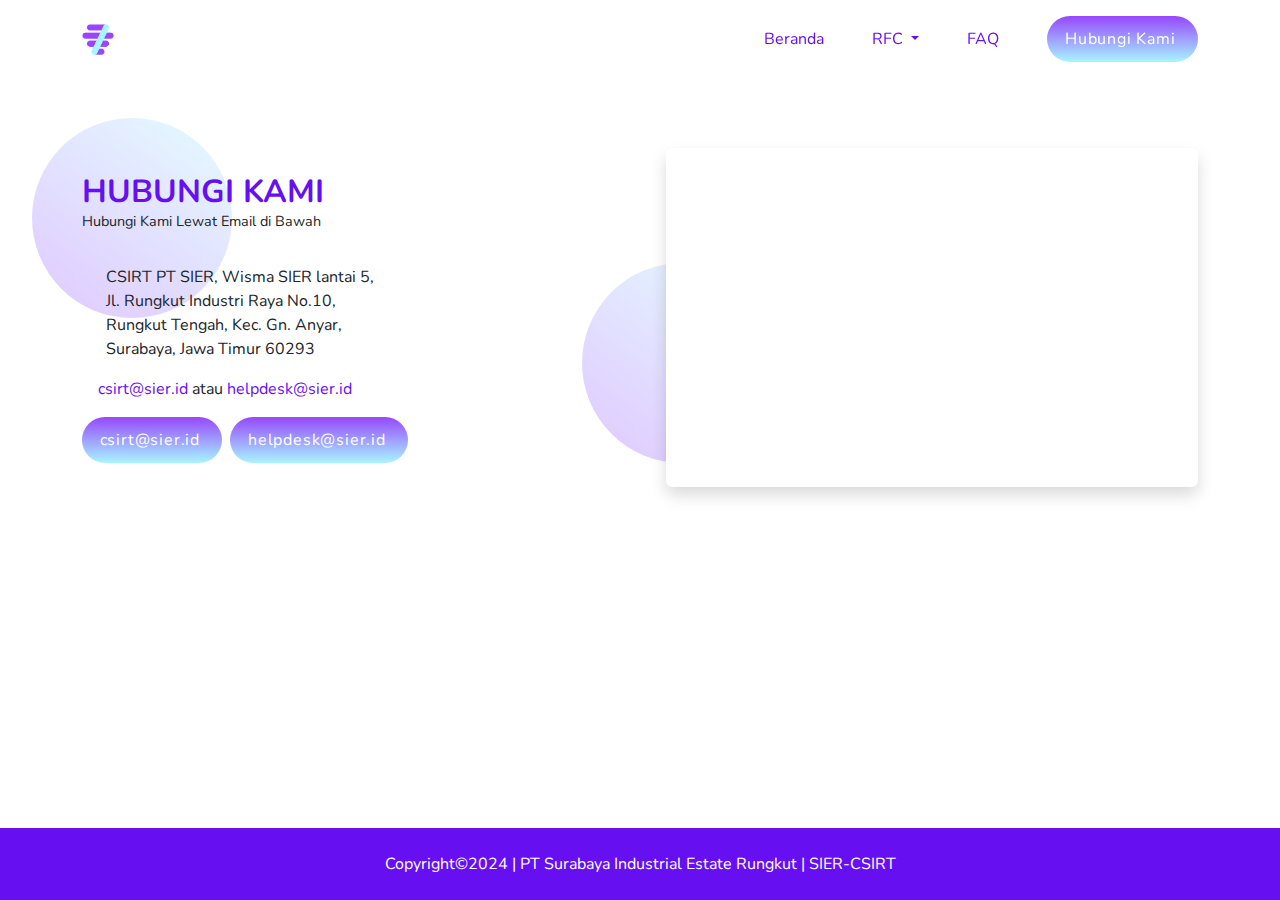
<file: contact.html>
<!DOCTYPE html>
<html lang="en">
  <head>
    <meta charset="UTF-8" />
    <meta name="viewport" content="width=device-width, initial-scale=1.0" />
    <title>SIER-CSIRT</title>

    <!-- icon:tab -->
    <link rel="shortcut icon" href="assets/images/logo.png" />
    <!-- endinject -->

    <!-- inject: cdn -->
    <link href="https://cdn.jsdelivr.net/npm/bootstrap@5.3.3/dist/css/bootstrap.min.css" rel="stylesheet" integrity="sha384-QWTKZyjpPEjISv5WaRU9OFeRpok6YctnYmDr5pNlyT2bRjXh0JMhjY6hW+ALEwIH" crossorigin="anonymous"/>
    <link rel="stylesheet" href="https://cdnjs.cloudflare.com/ajax/libs/font-awesome/6.5.1/css/all.min.css" integrity="sha512-DTOQO9RWCH3ppGqcWaEA1BIZOC6xxalwEsw9c2QQeAIftl+Vegovlnee1c9QX4TctnWMn13TZye+giMm8e2LwA==" crossorigin="anonymous" referrerpolicy="no-referrer"/>

    <!-- inject: css -->
    <link rel="stylesheet" href="assets/css/style.css" />
  </head>
  <body>
    <nav class="sticky-top navbar navbar-expand-lg py-3" data-bs-theme="light">
      <div class="container">
        <a class="navbar-brand" href="index.html">
          <img class="nav-logo" src="assets/images/logo.png" alt="" />
        </a>
        <button
          class="navbar-toggler"
          type="button"
          data-bs-toggle="collapse"
          data-bs-target="#navbarSupportedContent"
          aria-controls="navbarSupportedContent"
          aria-expanded="false"
          aria-label="Toggle navigation"
        >
          <span class="navbar-toggler-icon"></span>
        </button>
        <div class="collapse navbar-collapse" id="navbarSupportedContent">
          <ul class="navbar-nav ms-auto mb-2 mb-lg-0">
            <li class="nav-item px-lg-3 py-2 py-lg-0 d-flex align-items-center">
              <a class="nav-link nav-link-2" href="index.html">Beranda</a>
            </li>
            <li class="nav-item dropdown px-lg-3 py-2 py-lg-0 d-flex align-items-center">
              <a class="nav-link nav-link-2 dropdown-toggle" href="#" role="button" data-bs-toggle="dropdown" aria-expanded="false">
                RFC
              </a>
              <ul class="dropdown-menu" style="position: absolute">
                <li><a class="dropdown-item" href="rfc/rfc.html">RFC</a></li>
                <li>
                  <a class="dropdown-item" href="rfc/rfc2350.html">RFC 2350 Bahasa Indonesia</a>
                </li>
                <li>
                  <a class="dropdown-item" href="rfc/publickey.html">Public Key SIER CSIRT</a>
                </li>
              </ul>
            </li>
            <li class="nav-item px-lg-3 py-2 py-lg-0 d-flex align-items-center">
              <a class="nav-link nav-link-2" href="faq.html">FAQ</a>
            </li>
            <li class="nav-item ps-lg-4 py-2 py-lg-0">
              <a href="contact.html"  class="button">Hubungi Kami</a>
            </li>
          </ul>
        </div>
      </div>
    </nav>

    <main>
      <div class="container">
        <div class="container-margin-top faq-container d-flex flex-column flex-lg-row justify-content-between align-items-center gap-5">
          <div class="contact-box" style="position: relative;">
            <div class="bubble bubble-5"></div>
            <div class="bubble bubble-6"></div>
            <h2 class="text-start mb-0 text-center text-lg-start">HUBUNGI KAMI</h2>
            <p class="text-start p-sub text-center text-lg-start">Hubungi Kami Lewat Email di Bawah</p>
            <div class="d-flex align-items-center justify-content-center justify-content-lg-start gap-3 mb-3 w-100 w-lg-75">
              <i class="fa-solid fa-location-dot fs-3 me-2"></i>
              <p class="mb-0 w-50 w-lg-100">CSIRT PT SIER, Wisma SIER lantai 5, Jl. Rungkut Industri Raya No.10, Rungkut Tengah, Kec. Gn. Anyar, Surabaya, Jawa Timur 60293</p>
            </div>

            <div class="d-flex align-items-center justify-content-center justify-content-lg-start gap-3 mb-3 w-100 w-lg-75">
              <i class="fa-solid fa-envelope fs-3"></i>
              <p class="mb-0 w-50 w-lg-100"><span>csirt@sier.id</span> atau <span>helpdesk@sier.id</span></p>
            </div>

            <div class="d-flex gap-2 justify-content-center justify-content-lg-start">
              <a href="https://mail.google.com/mail/?view=cm&fs=1&to=csirt@sier.id" class="button" target="_blank" rel="noopener noreferrer">csirt@sier.id</a>
              <a href="https://mail.google.com/mail/?view=cm&fs=1&to=helpdesk@sier.id" class="button" target="_blank" rel="noopener noreferrer">helpdesk@sier.id</a>
            </div>
          </div>

          <div class="shadow rounded p-2 p-md-3 map-box">
            <iframe src="https://www.google.com/maps/embed?pb=!1m18!1m12!1m3!1d2798.1706589228793!2d112.75680027001538!3d-7.330195243802808!2m3!1f0!2f0!3f0!3m2!1i1024!2i768!4f13.1!3m3!1m2!1s0x2dd7fb20cc01506f%3A0x27d3cff522ba1723!2sPT%20Surabaya%20Industrial%20Estate%20Rungkut!5e0!3m2!1sen!2sid!4v1710832625845!5m2!1sen!2sid" 
              class="rounded maps" 
              allowfullscreen="" 
              loading="lazy" 
              referrerpolicy="no-referrer-when-downgrade"
              width="600" 
              height="450" 
              frameborder="0" 
              style="border:0;" 
              allowfullscreen="" 
              aria-hidden="false" 
              tabindex="0"
              zoom="12">
            </iframe>
          </div>
        </div>
      </div>
    </main>

    <footer class="container-margin-top p-4">
      <div class="container d-flex justify-content-center align-items-center">
        <p class="text-white text-center mb-0">
          Copyright©2024 | PT Surabaya Industrial Estate Rungkut | SIER-CSIRT
        </p>
      </div>
    </footer>

    <!-- Bootstrap -->
    <script src="https://cdn.jsdelivr.net/npm/@popperjs/core@2.11.8/dist/umd/popper.min.js" integrity="sha384-I7E8VVD/ismYTF4hNIPjVp/Zjvgyol6VFvRkX/vR+Vc4jQkC+hVqc2pM8ODewa9r" crossorigin="anonymous"></script>
    <script src="https://cdn.jsdelivr.net/npm/bootstrap@5.3.3/dist/js/bootstrap.min.js"  integrity="sha384-0pUGZvbkm6XF6gxjEnlmuGrJXVbNuzT9qBBavbLwCsOGabYfZo0T0to5eqruptLy" crossorigin="anonymous"></script>
    <script src="assets/js/navbar-2.js"></script>
  </body>
</html>
</file>
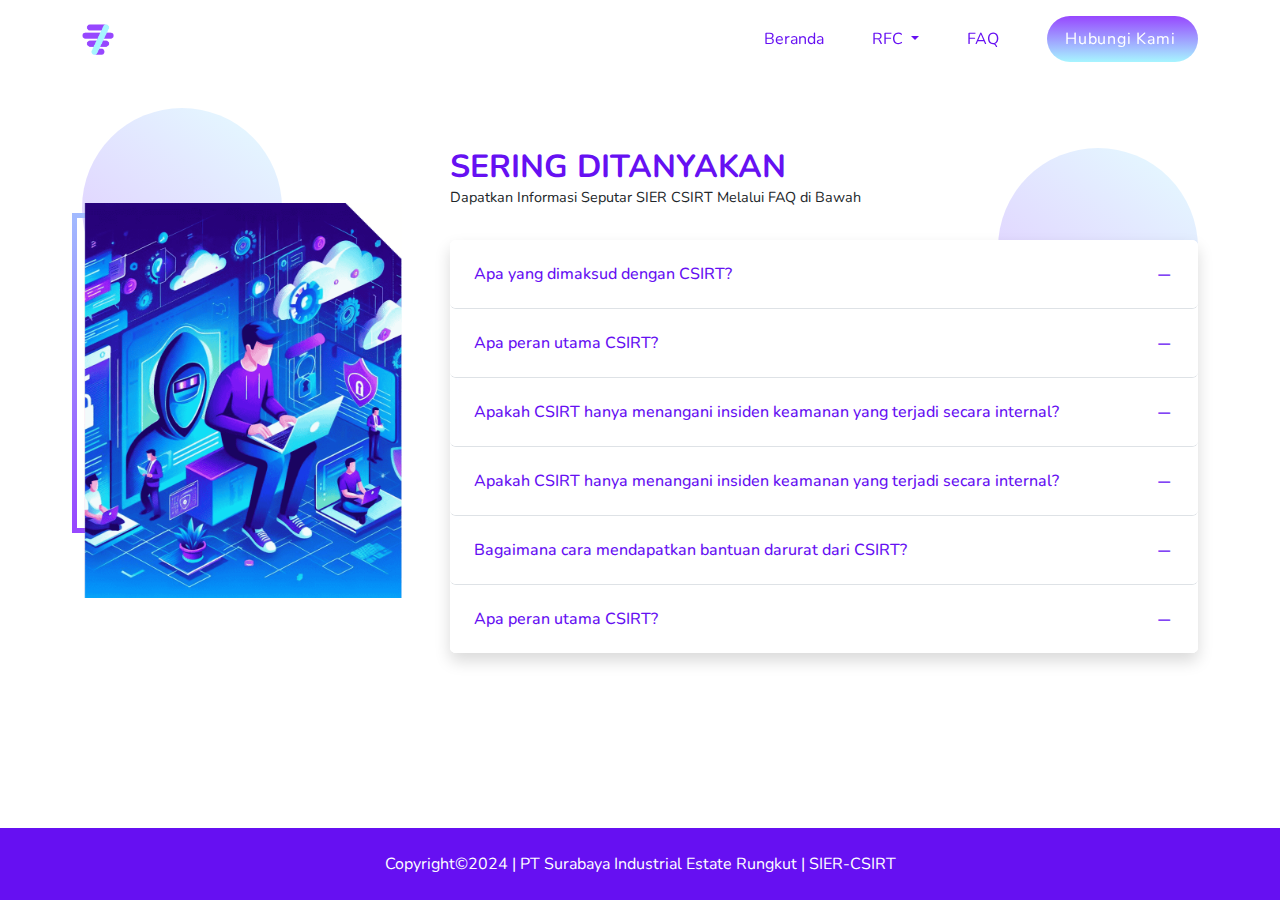
<file: faq.html>
<!DOCTYPE html>
<html lang="en">
  <head>
    <meta charset="UTF-8" />
    <meta name="viewport" content="width=device-width, initial-scale=1.0" />
    <title>SIER-CSIRT</title>

    <!-- icon:tab -->
    <link rel="shortcut icon" href="assets/images/logo.png" />
    <!-- endinject -->

    <!-- inject: cdn -->
    <link href="https://cdn.jsdelivr.net/npm/bootstrap@5.3.3/dist/css/bootstrap.min.css" rel="stylesheet" integrity="sha384-QWTKZyjpPEjISv5WaRU9OFeRpok6YctnYmDr5pNlyT2bRjXh0JMhjY6hW+ALEwIH" crossorigin="anonymous"/>
    <link rel="stylesheet" href="https://cdnjs.cloudflare.com/ajax/libs/font-awesome/6.5.1/css/all.min.css" integrity="sha512-DTOQO9RWCH3ppGqcWaEA1BIZOC6xxalwEsw9c2QQeAIftl+Vegovlnee1c9QX4TctnWMn13TZye+giMm8e2LwA==" crossorigin="anonymous" referrerpolicy="no-referrer"/>

    <!-- inject: css -->
    <link rel="stylesheet" href="assets/css/style.css" />
  </head>
  <body>
    <nav class="sticky-top navbar navbar-expand-lg py-3" data-bs-theme="light">
      <div class="container">
        <a class="navbar-brand" href="index.html">
          <img class="nav-logo" src="assets/images/logo.png" alt="" />
        </a>
        <button
          class="navbar-toggler"
          type="button"
          data-bs-toggle="collapse"
          data-bs-target="#navbarSupportedContent"
          aria-controls="navbarSupportedContent"
          aria-expanded="false"
          aria-label="Toggle navigation"
        >
          <span class="navbar-toggler-icon"></span>
        </button>
        <div class="collapse navbar-collapse" id="navbarSupportedContent">
          <ul class="navbar-nav ms-auto mb-2 mb-lg-0">
            <li class="nav-item px-lg-3 py-2 py-lg-0 d-flex align-items-center">
              <a class="nav-link nav-link-2" href="index.html">Beranda</a>
            </li>
            <li class="nav-item dropdown px-lg-3 py-2 py-lg-0 d-flex align-items-center">
              <a class="nav-link nav-link-2 dropdown-toggle" href="#" role="button" data-bs-toggle="dropdown" aria-expanded="false">
                RFC
              </a>
              <ul class="dropdown-menu" style="position: absolute">
                <li><a class="dropdown-item" href="rfc/rfc.html">RFC</a></li>
                <li>
                  <a class="dropdown-item" href="rfc/rfc2350.html">RFC 2350 Bahasa Indonesia</a>
                </li>
                <li>
                  <a class="dropdown-item" href="rfc/publickey.html">Public Key SIER CSIRT</a>
                </li>
              </ul>
            </li>
            <li class="nav-item px-lg-3 py-2 py-lg-0 d-flex align-items-center">
              <a class="nav-link nav-link-2" href="faq.html">FAQ</a>
            </li>
            <li class="nav-item ps-lg-4 py-2 py-lg-0">
              <a href="contact.html" class="button">Hubungi Kami</a>
            </li>
          </ul>
        </div>
      </div>
    </nav>

    <main>
      <div class="container">
        <div class="container-margin-top faq-container d-flex flex-column flex-lg-row justify-content-between align-items-center gap-5" style="position: relative;">
          <div class="bubble bubble-7"></div>
          <div class="bubble bubble-8"></div>
          <div class="faq-image d-flex justify-content-center justify-content-lg-end">
            <img src="assets/images/faq.png" alt="" />
          </div>

          <div class="w-100">
            <h2 class="text-center text-lg-start mb-0">SERING DITANYAKAN</h2>
            <p class="text-center text-lg-start p-sub">Dapatkan Informasi Seputar SIER CSIRT Melalui FAQ di Bawah</p>
            <div class="accordion accordion-flush shadow w-100" id="accordionFlushExample">
              <div class="accordion-item rounded">
                <h2 class="accordion-header rounded">
                  <button
                    class="accordion-button collapsed rounded p-3 p-lg-4"
                    type="button"
                    data-bs-toggle="collapse"
                    data-bs-target="#flush-collapseOne"
                    aria-expanded="false"
                    aria-controls="flush-collapseOne"
                  >
                    <h6 class="m-0">Apa yang dimaksud dengan CSIRT?</h6>
                  </button>
                </h2>
                <div
                  id="flush-collapseOne"
                  class="accordion-collapse collapse"
                  data-bs-parent="#accordionFlushExample"
                >
                  <div class="accordion-body p-3 p-lg-4">
                    CSIRT singkatan dari Computer Security Incident Response
                    Team. Ini adalah tim yang bertanggung jawab untuk menangani
                    insiden keamanan komputer dalam sebuah organisasi.
                  </div>
                </div>
              </div>

              <div class="accordian-donasi accordion-item rounded">
                <h2 class="accordion-header rounded">
                  <button
                    class="accordion-button collapsed rounded p-3 p-lg-4"
                    type="button"
                    data-bs-toggle="collapse"
                    data-bs-target="#flush-collapseSecond"
                    aria-expanded="false"
                    aria-controls="flush-collapseSecond"
                  >
                    <h6 class="m-0">Apa peran utama CSIRT?</h6>
                  </button>
                </h2>
                <div
                  id="flush-collapseSecond"
                  class="accordion-collapse collapse"
                  data-bs-parent="#accordionFlushExample"
                >
                  <div class="accordion-body p-3 p-lg-4">
                    Peran utama CSIRT adalah merespons dan menangani insiden
                    keamanan komputer, memberikan analisis keamanan, memberikan
                    rekomendasi keamanan, serta meningkatkan kesadaran keamanan
                    dalam organisasi.
                  </div>
                </div>
              </div>

              <div class="accordian-donasi accordion-item rounded">
                <h2 class="accordion-header rounded">
                  <button
                    class="accordion-button collapsed rounded p-3 p-lg-4"
                    type="button"
                    data-bs-toggle="collapse"
                    data-bs-target="#flush-collapseThree"
                    aria-expanded="false"
                    aria-controls="flush-collapseThree"
                  >
                    <h6 class="m-0">
                      Apakah CSIRT hanya menangani insiden keamanan yang terjadi
                      secara internal?
                    </h6>
                  </button>
                </h2>
                <div
                  id="flush-collapseThree"
                  class="accordion-collapse collapse"
                  data-bs-parent="#accordionFlushExample"
                >
                  <div class="accordion-body p-3 p-lg-4">
                    Peran utama CSIRT adalah merespons dan menangani insiden
                    keamanan komputer, memberikan analisis keamanan, memberikan
                    rekomendasi keamanan, serta meningkatkan kesadaran keamanan
                    dalam organisasi.
                  </div>
                </div>
              </div>

              <div class="accordian-donasi accordion-item rounded">
                <h2 class="accordion-header rounded">
                  <button
                    class="accordion-button collapsed rounded p-3 p-lg-4"
                    type="button"
                    data-bs-toggle="collapse"
                    data-bs-target="#flush-collapseFour"
                    aria-expanded="false"
                    aria-controls="flush-collapseFour"
                  >
                    <h6 class="m-0">
                      Apakah CSIRT hanya menangani insiden keamanan yang terjadi
                      secara internal?
                    </h6>
                  </button>
                </h2>
                <div
                  id="flush-collapseFour"
                  class="accordion-collapse collapse"
                  data-bs-parent="#accordionFlushExample"
                >
                  <div class="accordion-body p-3 p-lg-4">
                    Tidak, CSIRT juga dapat membantu dalam menangani insiden
                    keamanan yang melibatkan pihak eksternal seperti pelanggan,
                    vendor, atau mitra bisnis.
                  </div>
                </div>
              </div>

              <div class="accordian-donasi accordion-item rounded">
                <h2 class="accordion-header rounded">
                  <button
                    class="accordion-button collapsed rounded p-3 p-lg-4"
                    type="button"
                    data-bs-toggle="collapse"
                    data-bs-target="#flush-collapseFive"
                    aria-expanded="false"
                    aria-controls="flush-collapseFive"
                  >
                    <h6 class="m-0">
                      Bagaimana cara mendapatkan bantuan darurat dari CSIRT?
                    </h6>
                  </button>
                </h2>
                <div
                  id="flush-collapseFive"
                  class="accordion-collapse collapse"
                  data-bs-parent="#accordionFlushExample"
                >
                  <div class="accordion-body p-3 p-lg-4">
                    Untuk mendapatkan bantuan darurat dari CSIRT, Anda dapat
                    menghubungi email kontak yang terdapat pada menu
                    <strong>Hubungi Kami</strong>.
                  </div>
                </div>
              </div>

              <div class="accordian-donasi accordion-item rounded">
                <h2 class="accordion-header rounded">
                  <button
                    class="accordion-button collapsed rounded p-3 p-lg-4"
                    type="button"
                    data-bs-toggle="collapse"
                    data-bs-target="#flush-collapseSix"
                    aria-expanded="false"
                    aria-controls="flush-collapseSix"
                  >
                    <h6 class="m-0">Apa peran utama CSIRT?</h6>
                  </button>
                </h2>
                <div
                  id="flush-collapseSix"
                  class="accordion-collapse collapse"
                  data-bs-parent="#accordionFlushExample"
                >
                  <div class="accordion-body p-3 p-lg-4">
                    eran utama CSIRT adalah merespons dan menangani insiden
                    keamanan komputer, memberikan analisis keamanan, memberikan
                    rekomendasi keamanan, serta meningkatkan kesadaran keamanan
                    dalam organisasi.
                  </div>
                </div>
              </div>
            </div>
          </div>
        </div>
      </div>
    </main>

    <footer class="container-margin-top p-4">
      <div class="container d-flex justify-content-center align-items-center">
        <p class="text-white text-center mb-0">
          Copyright©2024 | PT Surabaya Industrial Estate Rungkut | SIER-CSIRT
        </p>
      </div>
    </footer>

    <!-- Bootstrap -->
    <script src="https://cdn.jsdelivr.net/npm/@popperjs/core@2.11.8/dist/umd/popper.min.js" integrity="sha384-I7E8VVD/ismYTF4hNIPjVp/Zjvgyol6VFvRkX/vR+Vc4jQkC+hVqc2pM8ODewa9r" crossorigin="anonymous"></script>
    <script src="https://cdn.jsdelivr.net/npm/bootstrap@5.3.3/dist/js/bootstrap.min.js"  integrity="sha384-0pUGZvbkm6XF6gxjEnlmuGrJXVbNuzT9qBBavbLwCsOGabYfZo0T0to5eqruptLy" crossorigin="anonymous"></script>
    <script src="assets/js/navbar-2.js"></script>
  </body>
</html>
</file>
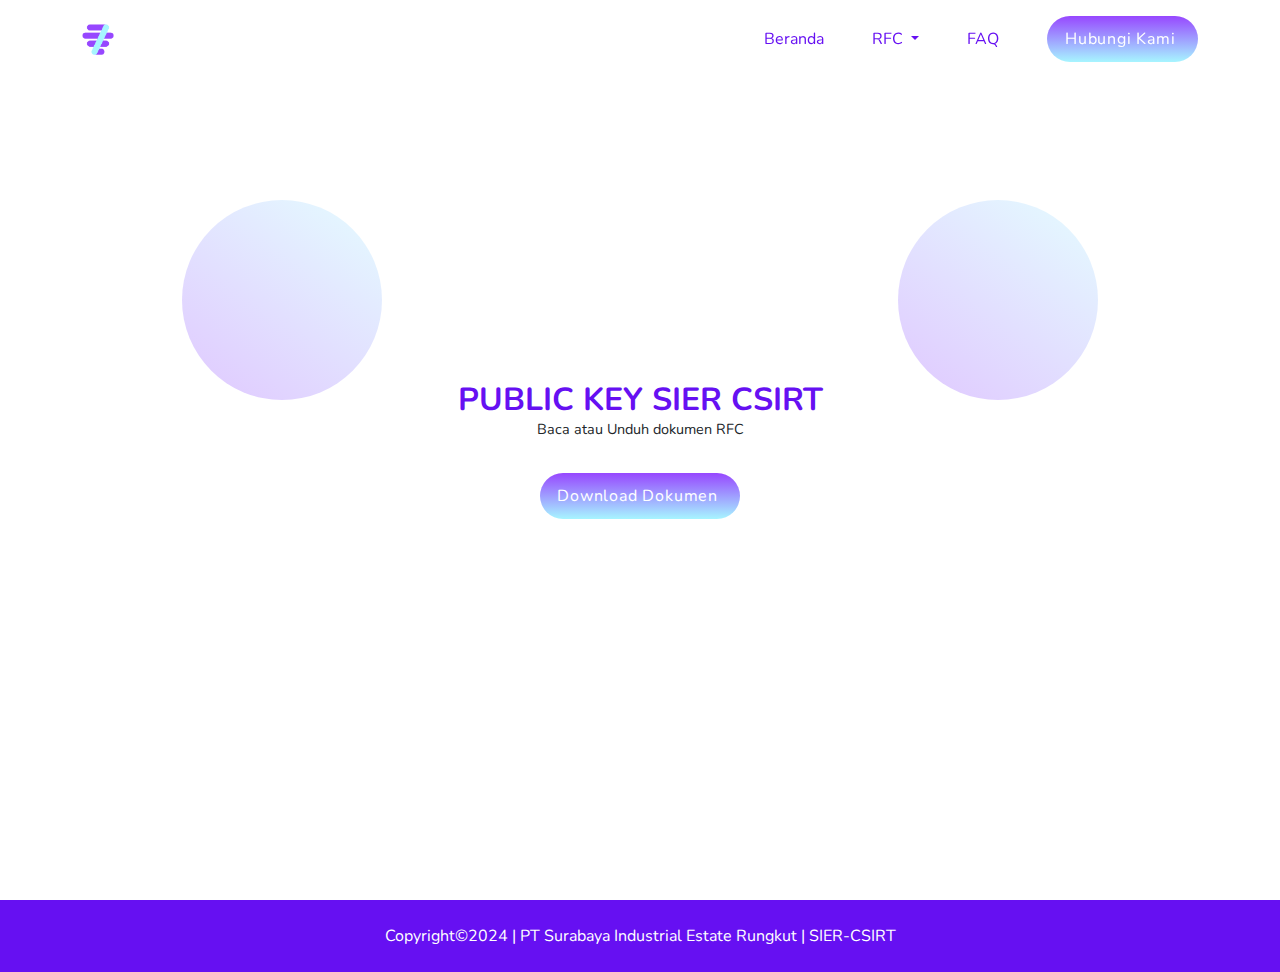
<file: rfc/publickey.html>
<!DOCTYPE html>
<html lang="en">
  <head>
    <meta charset="UTF-8" />
    <meta name="viewport" content="width=device-width, initial-scale=1.0" />
    <title>SIER-CSIRT</title>

    <!-- icon:tab -->
    <link rel="shortcut icon" href="../assets/images/logo.png" />
    <!-- endinject -->

    <!-- inject: cdn -->
    <link href="https://cdn.jsdelivr.net/npm/bootstrap@5.3.3/dist/css/bootstrap.min.css" rel="stylesheet" integrity="sha384-QWTKZyjpPEjISv5WaRU9OFeRpok6YctnYmDr5pNlyT2bRjXh0JMhjY6hW+ALEwIH" crossorigin="anonymous"/>
    <link rel="stylesheet" href="https://cdnjs.cloudflare.com/ajax/libs/font-awesome/6.5.1/css/all.min.css" integrity="sha512-DTOQO9RWCH3ppGqcWaEA1BIZOC6xxalwEsw9c2QQeAIftl+Vegovlnee1c9QX4TctnWMn13TZye+giMm8e2LwA==" crossorigin="anonymous" referrerpolicy="no-referrer"/>

    <!-- inject: css -->
    <link rel="stylesheet" href="../assets/css/style.css" />
  </head>
  <body>
    <nav class="fixed-top navbar navbar-expand-lg py-3" data-bs-theme="light">
      <div class="container">
        <a class="navbar-brand" href="../index.html">
          <img class="nav-logo" src="../assets/images/logo.png" alt="" />
        </a>
        <button
          class="navbar-toggler"
          type="button"
          data-bs-toggle="collapse"
          data-bs-target="#navbarSupportedContent"
          aria-controls="navbarSupportedContent"
          aria-expanded="false"
          aria-label="Toggle navigation"
        >
          <span class="navbar-toggler-icon"></span>
        </button>
        <div class="collapse navbar-collapse" id="navbarSupportedContent">
          <ul class="navbar-nav ms-auto mb-2 mb-lg-0">
            <li class="nav-item px-lg-3 py-2 py-lg-0 d-flex align-items-center">
              <a class="nav-link nav-link-2" href="../index.html">Beranda</a>
            </li>
            <li class="nav-item dropdown px-lg-3 py-2 py-lg-0 d-flex align-items-center">
              <a class="nav-link nav-link-2 dropdown-toggle" href="#" role="button" data-bs-toggle="dropdown" aria-expanded="false">
                RFC
              </a>
              <ul class="dropdown-menu" style="position: absolute">
                <li><a class="dropdown-item" href="rfc.html">RFC</a></li>
                <li>
                  <a class="dropdown-item" href="rfc2350.html">RFC 2350 Bahasa Indonesia</a>
                </li>
                <li>
                  <a class="dropdown-item" href="publickey.html">Public Key SIER CSIRT</a>
                </li>
              </ul>
            </li>
            <li class="nav-item px-lg-3 py-2 py-lg-0 d-flex align-items-center">
              <a class="nav-link nav-link-2" href="../faq.html">FAQ</a>
            </li>
            <li class="nav-item ps-lg-4 py-2 py-lg-0">
              <a href="../contact.html" class="button">Hubungi Kami</a>
            </li>
          </ul>
        </div>
      </div>
    </nav>

    <main>
      <div class="container">
        <div class="container-margin-top faq-container d-flex flex-column align-items-center mt-0 justify-content-center" style="position: relative; height: 100vh;">
          <h2 class="text-center mb-0">PUBLIC KEY SIER CSIRT</h2>
          <p class="text-center p-sub">Baca atau Unduh dokumen RFC</p>
          <a href="../assets/file/rfc.pdf" class="button" download>Download Dokumen</a>

          <div class="bubble bubble-11"></div>
          <div class="bubble bubble-12"></div>
        </div>
      </div>
    </main>


    <footer class="p-4">
      <div class="container d-flex justify-content-center align-items-center">
        <p class="text-white text-center mb-0">
          Copyright©2024 | PT Surabaya Industrial Estate Rungkut | SIER-CSIRT
        </p>
      </div>
    </footer>

    <!-- Bootstrap -->
    <script src="https://cdn.jsdelivr.net/npm/@popperjs/core@2.11.8/dist/umd/popper.min.js" integrity="sha384-I7E8VVD/ismYTF4hNIPjVp/Zjvgyol6VFvRkX/vR+Vc4jQkC+hVqc2pM8ODewa9r" crossorigin="anonymous"></script>
    <script src="https://cdn.jsdelivr.net/npm/bootstrap@5.3.3/dist/js/bootstrap.min.js"  integrity="sha384-0pUGZvbkm6XF6gxjEnlmuGrJXVbNuzT9qBBavbLwCsOGabYfZo0T0to5eqruptLy" crossorigin="anonymous"></script>
    <script src="../assets/js/navbar-2.js"></script>
  </body>
</html>
</file>
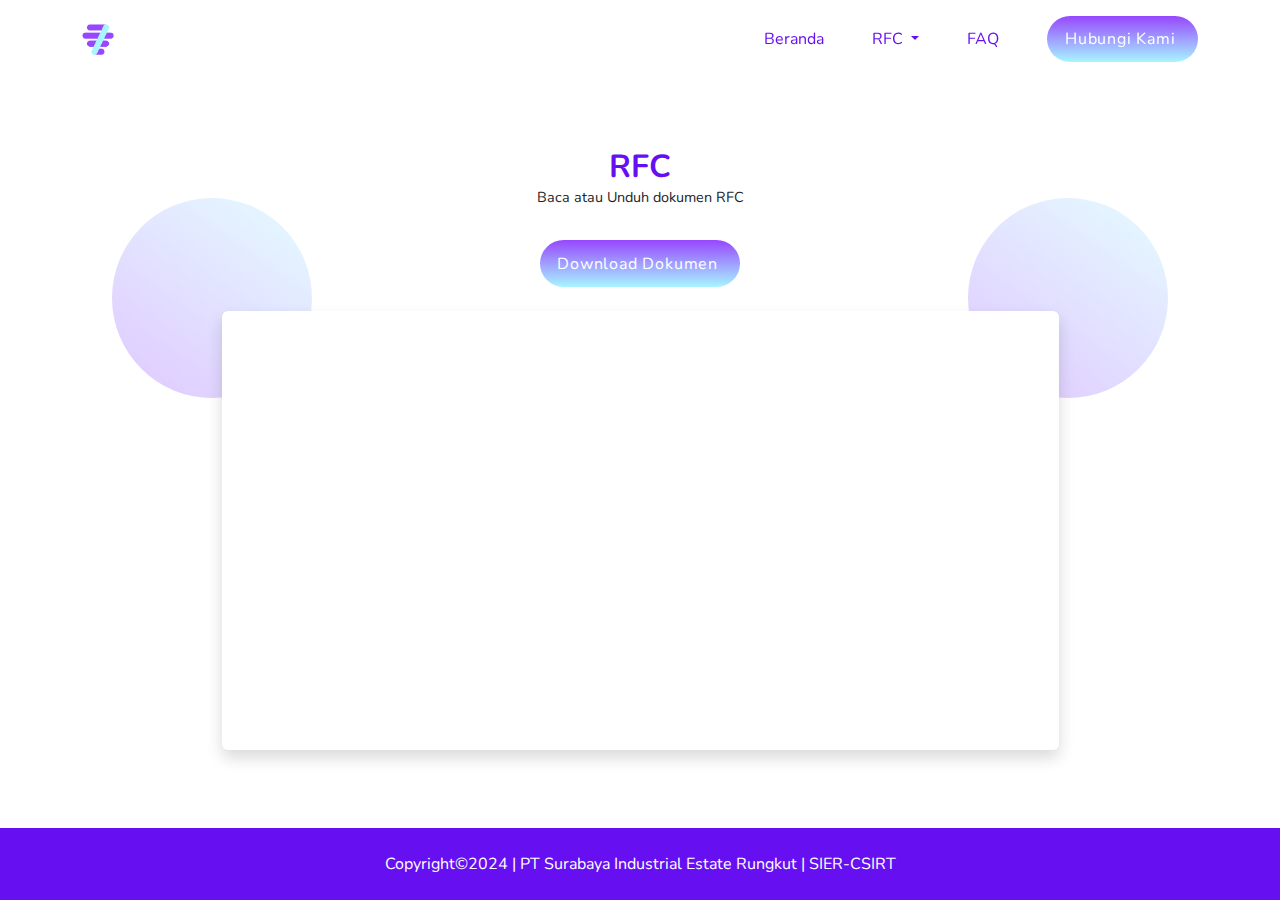
<file: rfc/rfc.html>
<!DOCTYPE html>
<html lang="en">
  <head>
    <meta charset="UTF-8" />
    <meta name="viewport" content="width=device-width, initial-scale=1.0" />
    <title>SIER-CSIRT</title>

    <!-- icon:tab -->
    <link rel="shortcut icon" href="../assets/images/logo.png" />
    <!-- endinject -->

    <!-- inject: cdn -->
    <link href="https://cdn.jsdelivr.net/npm/bootstrap@5.3.3/dist/css/bootstrap.min.css" rel="stylesheet" integrity="sha384-QWTKZyjpPEjISv5WaRU9OFeRpok6YctnYmDr5pNlyT2bRjXh0JMhjY6hW+ALEwIH" crossorigin="anonymous"/>
    <link rel="stylesheet" href="https://cdnjs.cloudflare.com/ajax/libs/font-awesome/6.5.1/css/all.min.css" integrity="sha512-DTOQO9RWCH3ppGqcWaEA1BIZOC6xxalwEsw9c2QQeAIftl+Vegovlnee1c9QX4TctnWMn13TZye+giMm8e2LwA==" crossorigin="anonymous" referrerpolicy="no-referrer"/>

    <!-- inject: css -->
    <link rel="stylesheet" href="../assets/css/style.css" />
  </head>
  <body>
    <nav class="sticky-top navbar navbar-expand-lg py-3" data-bs-theme="light">
      <div class="container">
        <a class="navbar-brand" href="../index.html">
          <img class="nav-logo" src="../assets/images/logo.png" alt="" />
        </a>
        <button
          class="navbar-toggler"
          type="button"
          data-bs-toggle="collapse"
          data-bs-target="#navbarSupportedContent"
          aria-controls="navbarSupportedContent"
          aria-expanded="false"
          aria-label="Toggle navigation"
        >
          <span class="navbar-toggler-icon"></span>
        </button>
        <div class="collapse navbar-collapse" id="navbarSupportedContent">
          <ul class="navbar-nav ms-auto mb-2 mb-lg-0">
            <li class="nav-item px-lg-3 py-2 py-lg-0 d-flex align-items-center">
              <a class="nav-link nav-link-2" href="../index.html">Beranda</a>
            </li>
            <li class="nav-item dropdown px-lg-3 py-2 py-lg-0 d-flex align-items-center">
              <a class="nav-link nav-link-2 dropdown-toggle" href="#" role="button" data-bs-toggle="dropdown" aria-expanded="false">
                RFC
              </a>
              <ul class="dropdown-menu" style="position: absolute">
                <li><a class="dropdown-item" href="rfc.html">RFC</a></li>
                <li>
                  <a class="dropdown-item" href="rfc2350.html">RFC 2350 Bahasa Indonesia</a>
                </li>
                <li>
                  <a class="dropdown-item" href="publickey.html">Public Key SIER CSIRT</a>
                </li>
              </ul>
            </li>
            <li class="nav-item px-lg-3 py-2 py-lg-0 d-flex align-items-center">
              <a class="nav-link nav-link-2" href="../faq.html">FAQ</a>
            </li>
            <li class="nav-item ps-lg-4 py-2 py-lg-0">
              <a href="../contact.html" class="button">Hubungi Kami</a>
            </li>
          </ul>
        </div>
      </div>
    </nav>

    <main>
      <div class="container">
        <div class="container-margin-top faq-container d-flex flex-column align-items-center" style="position: relative;">
          <h2 class="text-center mb-0">RFC</h2>
          <p class="text-center p-sub">Baca atau Unduh dokumen RFC</p>
          <a href="../assets/file/rfc.pdf" class="button" download>Download Dokumen</a>
          <div class="shadow p-3 pdf-box mt-4 rounded">
            <iframe
              class="rounded pdf"
              src="../assets/file/rfc.pdf"
              width="600"
              height="400"
              frameborder="0"
              scrolling="auto"
            ></iframe>
          </div>
          <div class="bubble bubble-9"></div>
          <div class="bubble bubble-10"></div>
        </div>
      </div>
    </main>


    <footer class="container-margin-top p-4">
      <div class="container d-flex justify-content-center align-items-center">
        <p class="text-white text-center mb-0">
          Copyright©2024 | PT Surabaya Industrial Estate Rungkut | SIER-CSIRT
        </p>
      </div>
    </footer>

    <!-- Bootstrap -->
    <script src="https://cdn.jsdelivr.net/npm/@popperjs/core@2.11.8/dist/umd/popper.min.js" integrity="sha384-I7E8VVD/ismYTF4hNIPjVp/Zjvgyol6VFvRkX/vR+Vc4jQkC+hVqc2pM8ODewa9r" crossorigin="anonymous"></script>
    <script src="https://cdn.jsdelivr.net/npm/bootstrap@5.3.3/dist/js/bootstrap.min.js"  integrity="sha384-0pUGZvbkm6XF6gxjEnlmuGrJXVbNuzT9qBBavbLwCsOGabYfZo0T0to5eqruptLy" crossorigin="anonymous"></script>
    <script src="../assets/js/navbar-2.js"></script>
  </body>
</html>
</file>
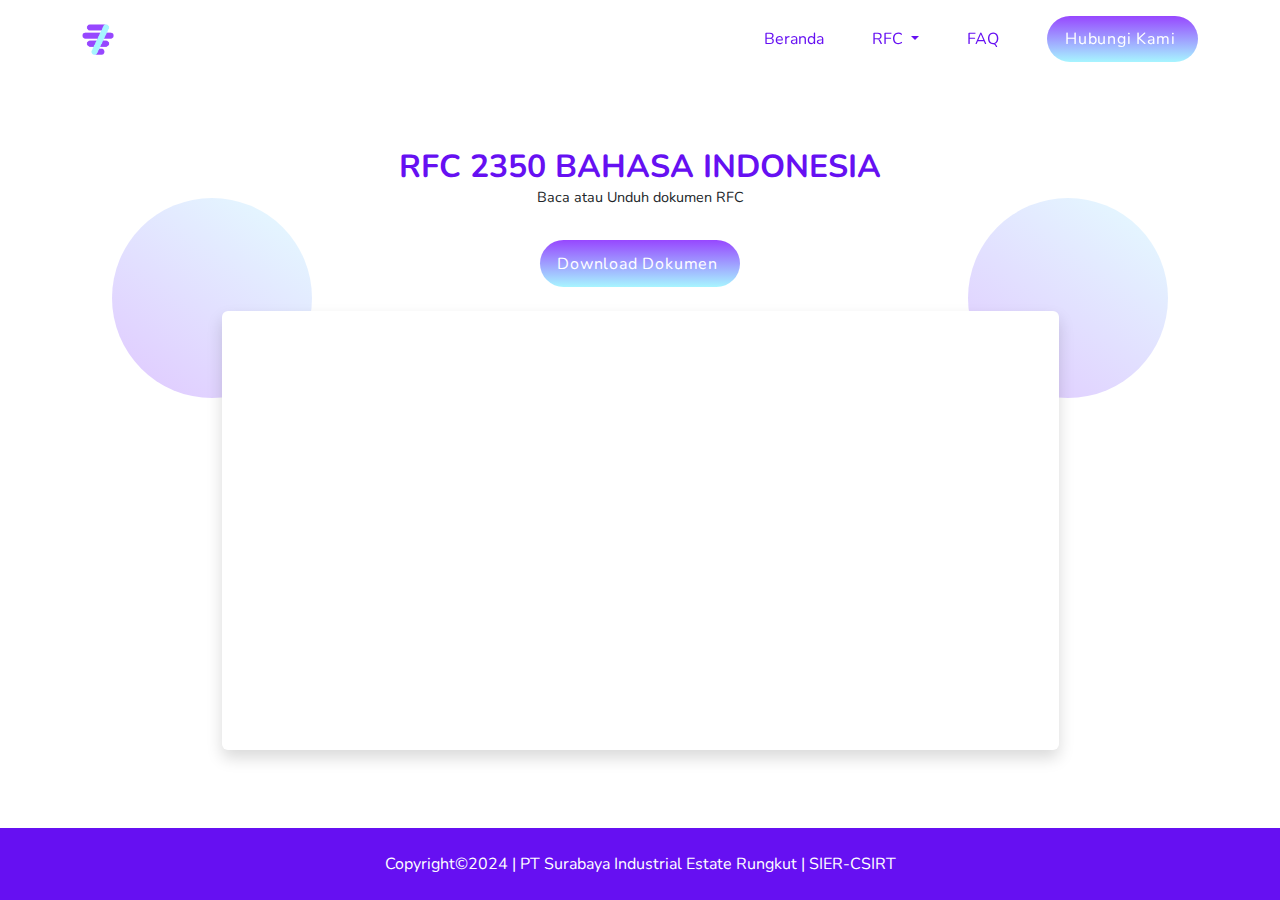
<file: rfc/rfc2350.html>
<!DOCTYPE html>
<html lang="en">
  <head>
    <meta charset="UTF-8" />
    <meta name="viewport" content="width=device-width, initial-scale=1.0" />
    <title>SIER-CSIRT</title>

    <!-- icon:tab -->
    <link rel="shortcut icon" href="../assets/images/logo.png" />
    <!-- endinject -->

    <!-- inject: cdn -->
    <link href="https://cdn.jsdelivr.net/npm/bootstrap@5.3.3/dist/css/bootstrap.min.css" rel="stylesheet" integrity="sha384-QWTKZyjpPEjISv5WaRU9OFeRpok6YctnYmDr5pNlyT2bRjXh0JMhjY6hW+ALEwIH" crossorigin="anonymous"/>
    <link rel="stylesheet" href="https://cdnjs.cloudflare.com/ajax/libs/font-awesome/6.5.1/css/all.min.css" integrity="sha512-DTOQO9RWCH3ppGqcWaEA1BIZOC6xxalwEsw9c2QQeAIftl+Vegovlnee1c9QX4TctnWMn13TZye+giMm8e2LwA==" crossorigin="anonymous" referrerpolicy="no-referrer"/>

    <!-- inject: css -->
    <link rel="stylesheet" href="../assets/css/style.css" />
  </head>
  <body>
    <nav class="sticky-top navbar navbar-expand-lg py-3" data-bs-theme="light">
      <div class="container">
        <a class="navbar-brand" href="../index.html">
          <img class="nav-logo" src="../assets/images/logo.png" alt="" />
        </a>
        <button
          class="navbar-toggler"
          type="button"
          data-bs-toggle="collapse"
          data-bs-target="#navbarSupportedContent"
          aria-controls="navbarSupportedContent"
          aria-expanded="false"
          aria-label="Toggle navigation"
        >
          <span class="navbar-toggler-icon"></span>
        </button>
        <div class="collapse navbar-collapse" id="navbarSupportedContent">
          <ul class="navbar-nav ms-auto mb-2 mb-lg-0">
            <li class="nav-item px-lg-3 py-2 py-lg-0 d-flex align-items-center">
              <a class="nav-link nav-link-2" href="../index.html">Beranda</a>
            </li>
            <li class="nav-item dropdown px-lg-3 py-2 py-lg-0 d-flex align-items-center">
              <a class="nav-link nav-link-2 dropdown-toggle" href="#" role="button" data-bs-toggle="dropdown" aria-expanded="false">
                RFC
              </a>
              <ul class="dropdown-menu" style="position: absolute">
                <li><a class="dropdown-item" href="rfc.html">RFC</a></li>
                <li>
                  <a class="dropdown-item" href="rfc2350.html">RFC 2350 Bahasa Indonesia</a>
                </li>
                <li>
                  <a class="dropdown-item" href="publickey.html">Public Key SIER CSIRT</a>
                </li>
              </ul>
            </li>
            <li class="nav-item px-lg-3 py-2 py-lg-0 d-flex align-items-center">
              <a class="nav-link nav-link-2" href="../faq.html">FAQ</a>
            </li>
            <li class="nav-item ps-lg-4 py-2 py-lg-0">
              <a href="../contact.html" class="button">Hubungi Kami</a>
            </li>
          </ul>
        </div>
      </div>
    </nav>

    <main>
      <div class="container">
        <div class="container-margin-top faq-container d-flex flex-column align-items-center" style="position: relative;">
          <h2 class="text-center mb-0">RFC 2350 BAHASA INDONESIA</h2>
          <p class="text-center p-sub">Baca atau Unduh dokumen RFC</p>
          <a href="../assets/file/rfc.pdf" class="button" download>Download Dokumen</a>
          <div class="rounded shadow p-3 pdf-box mt-4">
            <iframe
              class="rounded pdf"
              src="../assets/file/rfc.pdf"
              width="600"
              height="400"
              frameborder="0"
              scrolling="auto"
            ></iframe>
          </div>
          <div class="bubble bubble-9"></div>
          <div class="bubble bubble-10"></div>
        </div>
      </div>
    </main>


    <footer class="container-margin-top p-4">
      <div class="container d-flex justify-content-center align-items-center">
        <p class="text-white text-center mb-0">
          Copyright©2024 | PT Surabaya Industrial Estate Rungkut | SIER-CSIRT
        </p>
      </div>
    </footer>

    <!-- Bootstrap -->
    <script src="https://cdn.jsdelivr.net/npm/@popperjs/core@2.11.8/dist/umd/popper.min.js" integrity="sha384-I7E8VVD/ismYTF4hNIPjVp/Zjvgyol6VFvRkX/vR+Vc4jQkC+hVqc2pM8ODewa9r" crossorigin="anonymous"></script>
    <script src="https://cdn.jsdelivr.net/npm/bootstrap@5.3.3/dist/js/bootstrap.min.js"  integrity="sha384-0pUGZvbkm6XF6gxjEnlmuGrJXVbNuzT9qBBavbLwCsOGabYfZo0T0to5eqruptLy" crossorigin="anonymous"></script>
    <script src="../assets/js/navbar-2.js"></script>
  </body>
</html>
</file>
<file: assets/css/style.css>
@import url('https://fonts.googleapis.com/css2?family=Nunito:ital,wght@0,200..1000;1,200..1000&display=swap');

:root {
  --blue: #5e50f9;
  --indigo: #6610f2;
  --purple: #6a008a;
  --pink: #e91e63;
  --red: #f96868;
  --orange: #f2a654;
  --yellow: #f6e84e;
  --green: #46c35f;
  --teal: #58d8a3;
  --cyan: #57c7d4;
  --white: #ffffff;
  --gray: #6c757d;
  --gray-dark: #0f1531;
  --blue: #5e50f9;
  --indigo: #6610f2;
  --purple: #6a008a;
  --pink: #e91e63;
  --red: #f96868;
  --orange: #f2a654;
  --yellow: #f6e84e;
  --green: #46c35f;
  --teal: #58d8a3;
  --cyan: #57c7d4;
  --white: #ffffff;
  --gray: #434a54;
  --gray-light: #aab2bd;
  --gray-lighter: #e8eff4;
  --gray-lightest: #e6e9ed;
  --black: #000000;
  --primary: #4b49ac;
  --secondary: #a3a4a5;
  --success: #57b657;
  --info: #248afd;
  --warning: #ffc100;
  --danger: #ff4747;
  --light: #f8f9fa;
  --dark: #282f3a;
  --breakpoint-xs: 0;
  --breakpoint-sm: 576px;
  --breakpoint-md: 768px;
  --breakpoint-lg: 992px;
  --breakpoint-xl: 1200px;
  --font-family-sans-serif: -apple-system, BlinkMacSystemFont, 'Segoe UI',
    Roboto, 'Helvetica Neue', Arial, 'Noto Sans', 'Liberation Sans', sans-serif,
    'Apple Color Emoji', 'Segoe UI Emoji', 'Segoe UI Symbol', 'Noto Color Emoji';
  --font-family-monospace: SFMono-Regular, Menlo, Monaco, Consolas,
    'Liberation Mono', 'Courier New', monospace;
}

/* *,
*::before,
*::after {
  box-sizing: border-box;
}

html {
  font-family: sans-serif;
  line-height: 1.15;
  -webkit-text-size-adjust: 100%;
  -webkit-tap-highlight-color: rgba(0, 0, 0, 0);
} */

body {
  /* margin: 0; */
  font-family: 'Nunito', -apple-system, BlinkMacSystemFont, 'Segoe UI', Roboto,
    'Helvetica Neue', Arial, 'Noto Sans', 'Liberation Sans', sans-serif,
    'Apple Color Emoji', 'Segoe UI Emoji', 'Segoe UI Symbol', 'Noto Color Emoji';
  display: flex;
  flex-direction: column;
  min-height: 100vh;
  background-color: white;
  scroll-behavior: smooth;
}

main {
  flex: 1;
}

[tabindex='-1']:focus:not(:focus-visible) {
  outline: 0 !important;
}

h1,
h2,
h3,
h4,
h5,
h6 {
  margin-top: 0;
  margin-bottom: 0.5rem;
}

h1,
h2,
h3,
h4,
h5,
h6,
.h1,
.h2,
.h3,
.h4,
.h5,
.h6 {
  margin-bottom: 0.5rem;
  font-weight: 500;
  line-height: 1.2;
}

h1,
.h1 {
  font-size: 5rem;
}

h2,
.h2 {
  font-size: 2rem;
}

h3,
.h3 {
  font-size: 1.75rem;
}

h4,
.h4 {
  font-size: 1.5rem;
}

h5,
.h5 {
  font-size: 1.25rem;
}

h6,
.h6 {
  font-size: 1rem;
}

p {
  margin-top: 0;
  margin-bottom: 1rem;
}

b,
strong {
  font-weight: bolder;
}

small {
  font-size: 80%;
}

a {
  text-decoration: none;
  background-color: transparent;
}

button:focus:not(:focus-visible) {
  outline: 0;
}

/* navbar */

.navbar {
  backdrop-filter: blur(6px);
}

.navbar.scrolled {
  background-color: white;
}

.nav-logo {
  width: 2rem;
}

.nav-link {
  color: white !important;
}

.nav-link:hover {
  color: white;
}

.nav-link.active,
.nav-link.show {
  color: white;
}

.nav-link.scrolled {
  color: #6610f2 !important;
}

.nav-link.scrolled:hover {
  color: #6610f2;
}

.nav-link.scrolled.active,
.nav-link.scrolled.show {
  color: #6610f2;
}

.nav-link-2 {
  color: #6610f2 !important;
}

.nav-link-2:hover {
  color: #6610f2;
}

.nav-link.nav-link-2.active,
.nav-link.nav-link-2.show {
  color: #6610f2;
}

.dropdown-menu {
  border: none;
  padding: 2px;
  background-image: linear-gradient(
    35deg,
    rgba(151, 71, 255, 1) 0%,
    rgba(167, 245, 255, 1) 100%
  );
  border-radius: 0.5rem;
}

.dropdown-item {
  color: white;
  padding: 0.8rem 1rem;
}

.dropdown-item:hover {
  background-color: transparent;
  color: white;
}

.dropdown-menu.scrolled .dropdown-item {
  color: #6610f2;
}

/* button */

.button {
  display: flex;
  align-items: center;
  font-family: inherit;
  font-size: 1rem;
  width: fit-content;
  padding: 0.7em 1.4em 0.7em 1.1em;
  color: white;
  background: rgb(151, 71, 255);
  background: linear-gradient(
    180deg,
    rgba(151, 71, 255, 1) 0%,
    rgba(167, 245, 255, 1) 100%
  );
  border: none;
  letter-spacing: 0.05em;
  border-radius: 20em;
  cursor: pointer;
  user-select: none;
  -webkit-user-select: none;
  touch-action: manipulation;
  transition: all 0.2s ease-in-out;
}

.button:hover {
  box-shadow: 0 0.5em 1.5em -0.5em rgb(151, 71, 255);
}

.button:active {
  box-shadow: 0 0.3em 1em -0.5em rgb(151, 71, 255);
}

/* container hero */

.container-margin-top {
  margin-top: 70px;
}

.container-padding-y {
  padding: 70px 0 110px 0;
}

.container-hero {
  width: 100%;
  height: 100vh;
  background-image: url('../images/jumbotron.jpg');
  background-size: cover;
  background-position: center;
}

.container-wrapper-1 {
  width: 100%;
  height: 100%;
  background-color: rgba(0, 0, 0, 0.7);
}

.jumbotron-logo {
  width: 27rem;
  animation: moveImage 4s linear infinite;
}

@keyframes moveImage {
  0%,
  100% {
    transform: translateY(0);
  }
  50% {
    transform: translateY(20px);
  }
}

/* h2 */

h2 {
  /* background: linear-gradient(
    180deg,
    rgba(151, 71, 255, 1) 0%,
    rgba(167, 245, 255, 1) 100%
  );
  -webkit-background-clip: text;
  -webkit-text-fill-color: transparent; */
  color: #6610f2;
  font-weight: 700;
}

.p-sub {
  font-size: 0.9rem;
  margin-bottom: 2rem;
}

/* swiper */

.swiper {
  width: 100%;
  height: 100%;
}

.swiper-slide {
  text-align: center;
  font-size: 18px;
  background: #fff;
  border-radius: 2rem;
  background-color: transparent;
}

.swiper-pagination-bullet {
  background-color: #ced4da;
  opacity: 1;
  height: 10px;
  width: 10px;
}

.swiper-pagination-bullet-active {
  background: #6610f2;
}

.layanan-box {
  position: relative;
  width: 100%;
  height: 10rem;
  background: white;
  cursor: pointer;
}

.layanan-box::before {
  content: '';
  position: absolute;
  top: 0;
  left: 0;
  width: 100%;
  height: 100%;
  border-radius: 8px;
  background: linear-gradient(
    208deg,
    rgba(151, 71, 255, 1) 0%,
    rgba(167, 245, 255, 1) 100%
  );
  color: white;
  opacity: 0;
  transition: opacity 0.3s ease-in-out;
}

.layanan-box:hover::before {
  opacity: 1;
}

.layanan-box p {
  position: relative;
  z-index: 1;
  padding-top: 46px;
  font-size: 1rem;
  transition: color 0.3s ease-in-out;
}

.layanan-box:hover p {
  color: white;
}

.layanan-help-box {
  height: 45px;
}

.layanan-pagination-help {
  height: 40px;
}

.layanan-icon {
  position: absolute;
  left: 50%;
  transform: translateX(-50%);
  top: -40px;
  width: 80px;
  height: 80px;
  border-radius: 50%;
  background: rgb(151, 71, 255);
  background: linear-gradient(
    35deg,
    rgba(151, 71, 255, 1) 0%,
    rgba(167, 245, 255, 1) 100%
  );
  display: flex;
  justify-content: center;
  align-items: center;
}

.layanan-icon img {
  width: 60px;
}

/* peringatan keamanan */

.peringatan-box {
  position: relative;
  width: 100%;
  height: 12rem;
  background: white;
  cursor: pointer;
}

.peringatan-box::before {
  content: '';
  position: absolute;
  top: 0;
  left: 0;
  width: 100%;
  height: 100%;
  border-radius: 8px;
  background: linear-gradient(
    208deg,
    rgba(151, 71, 255, 1) 0%,
    rgba(167, 245, 255, 1) 100%
  );
  opacity: 0;
  transition: opacity 0.3s ease-in-out;
}

.peringatan-box:hover::before {
  opacity: 1;
}

.peringatan-box p {
  position: relative;
  z-index: 1;
  padding-top: 20px;
  font-size: 1rem;
  transition: color 0.3s ease-in-out;
}

.peringatan-box:hover p {
  color: white;
}

.peringatan-number {
  position: relative;
  width: 40px;
  height: 40px;
  border-radius: 50%;
  color: white;
  display: flex;
  justify-content: center;
  align-items: center;
  background-color: white;
  background: linear-gradient(
    35deg,
    rgba(151, 71, 255, 1) 0%,
    rgba(167, 245, 255, 1) 100%
  );
  transition: background-color 0.3s ease-in-out, color 0.3s ease-in-out;
}

.peringatan-box:hover .peringatan-number {
  background-color: white;
  background-image: none;
  color: #6610f2;
}

/* container about */

.container-about {
  background-image: url('../images/jumbotron-2.jpg');
  background-size: cover;
  background-position: center;
  position: relative;
}

.about-video {
  background-image: url('../images/thumbnail-video.jpeg');
  background-size: cover;
  background-position: center;
  width: 500px;
  height: 300px;
}

.about-video i {
  color: white;
  font-size: 2rem;
}

.container-about-help {
  position: relative;
}

.about-help {
  height: 100px;
  background-color: white;
}

.about-image {
  width: 98%;
  height: 170px;
  position: absolute;
  margin-top: 40px;
}

.about-image img {
  width: 100%;
  height: 100%;
  object-fit: cover;
}

/* footer */

footer {
  background-color: #6610f2;
  margin-top: auto;
}

footer p {
  font-size: 1rem;
}

/* faq */

.faq-image {
  width: 20rem;
  position: relative;
}

.faq-image::before {
  content: '';
  position: absolute;
  top: 10px;
  left: -10px;
  width: 15rem;
  height: 20rem;
  border: 5px solid;
  border-image: linear-gradient(
      35deg,
      rgba(151, 71, 255, 1) 0%,
      rgba(167, 245, 255, 1) 100%
    )
    1;
  border-radius: 8px;
  z-index: -1;
}

.faq-image img {
  width: 20rem;
}

/* contact */

.contact-box i {
  color: transparent;
  background: linear-gradient(
    35deg,
    rgba(151, 71, 255, 1) 0%,
    rgba(167, 245, 255, 1) 100%
  );
  -webkit-background-clip: text;
  background-clip: text;
}

.contact-box span {
  color: #6610f2;
}

/* maps */

.map-box {
  background-color: white;
}

.maps {
  width: 500px;
  height: 300px;
}

.pdf-box {
  width: 75%;
  background-color: white;
}

.pdf {
  width: 100%;
}

/* accordion */

.accordion {
  background-color: transparent;
  border-radius: 0.35rem !important;
}

.accordion-button:not(.collapsed) {
  background: linear-gradient(
    35deg,
    rgba(151, 71, 255, 1) 0%,
    rgba(167, 245, 255, 1) 100%
  );
  border-radius: 0.35rem !important;
}

.accordion-button:not(.collapsed) h6 {
  color: white;
}

.accordion-button:not(.collapsed) .accordion-logo {
  background-color: white;
  padding: 0.5rem;
}

.accordion-button {
  color: #6610f2;
  border-radius: 0.35rem !important;
}

.accordion-button:not(.collapsed)::after {
  background-image: none;
}

.accordion-button::after {
  display: flex;
  justify-content: center;
  align-items: center;
  content: '\2212';
  color: #6610f2;
  font-size: 1.5em;
}

.accordion-button:not(.collapsed)::after {
  display: flex;
  justify-content: center;
  align-items: center;
  content: '\002b';
  color: white;
  font-size: 1.5em;
}

.accordion-button::after {
  background-image: none;
}

@media (max-width: 992px) {
  h1,
  .h1 {
    font-size: 4rem;
  }

  .container-hero {
    height: 100%;
  }

  .container-wrapper-1 {
    padding: 100px 0 70px 0;
  }

  .container-margin-top {
    margin-top: 70px;
  }

  .container-padding-y {
    padding: 70px 0 110px 0;
  }

  .about-video {
    width: 100%;
    height: 300px;
  }

  .about-image {
    width: 97%;
    height: 170px;
    position: absolute;
    margin-top: 40px;
  }

  .about-image img {
    width: 100%;
    height: 100%;
    object-fit: cover;
  }

  .maps {
    width: 500px;
    height: 300px;
  }

  .pdf-box {
    width: 100%;
  }

  .pdf {
    width: 100%;
  }
}

@media (max-width: 768px) {
}

@media (max-width: 576px) {
  .container-wrapper-1 {
    padding: 90px 0 60px 0;
  }

  .container-margin-top {
    margin-top: 60px;
  }

  .container-padding-y {
    padding: 60px 0 110px 0;
  }

  .about-video {
    width: 100%;
    height: 200px;
  }

  .about-image {
    width: 94%;
    height: 170px;
    position: absolute;
    margin-top: 40px;
  }

  .about-image img {
    width: 100%;
    height: 100%;
    object-fit: cover;
  }

  .jumbotron-logo {
    width: 20rem;
  }

  .maps {
    width: 350px;
    height: 250px;
  }

  .faq-image {
    width: 16rem;
  }

  .faq-image::before {
    top: 10px;
    left: -10px;
    width: 10rem;
    height: 14rem;
  }

  .faq-image img {
    width: 16rem;
    position: relative;
  }

  .bubble-6 {
    display: none;
  }
}

@media (max-width: 390px) {
  .maps {
    width: 330px;
    height: 240px;
  }
}

@media (max-width: 375px) {
  .maps {
    width: 320px;
    height: 240px;
  }
}

@media (max-width: 360px) {
  .maps {
    width: 300px;
    height: 240px;
  }

  .faq-image {
    width: 14rem;
  }

  .faq-image::before {
    top: 10px;
    left: -10px;
    width: 10rem;
    height: 14rem;
  }

  .faq-image img {
    width: 14rem;
    position: relative;
  }
}

.bubble {
  width: 200px;
  height: 200px;
  border-radius: 50%;
  background: linear-gradient(
    35deg,
    rgba(151, 71, 255, 1) 0%,
    rgba(167, 245, 255, 1) 100%
  );
  opacity: 0.3;
  position: absolute;
  z-index: -1;
}

.bubble-1 {
  left: 20px;
  top: 50px;
}

.bubble-2 {
  right: 20px;
  bottom: -50px;
}

.bubble-3 {
  left: 180px;
  top: 0;
}

.bubble-4 {
  right: 180px;
  bottom: -50px;
}

.bubble-5 {
  left: -50px;
  top: -55px;
}

.bubble-6 {
  left: 500px;
  bottom: 0;
}

.bubble-7 {
  left: 0px;
  top: -40px;
}

.bubble-8 {
  top: 0;
  right: 0;
}

.bubble-9 {
  left: 30px;
  top: 50px;
}

.bubble-10 {
  right: 30px;
  top: 50px;
}

.bubble-11 {
  left: 100px;
  top: 200px;
}

.bubble-12 {
  right: 100px;
  top: 200px;
}
</file>
